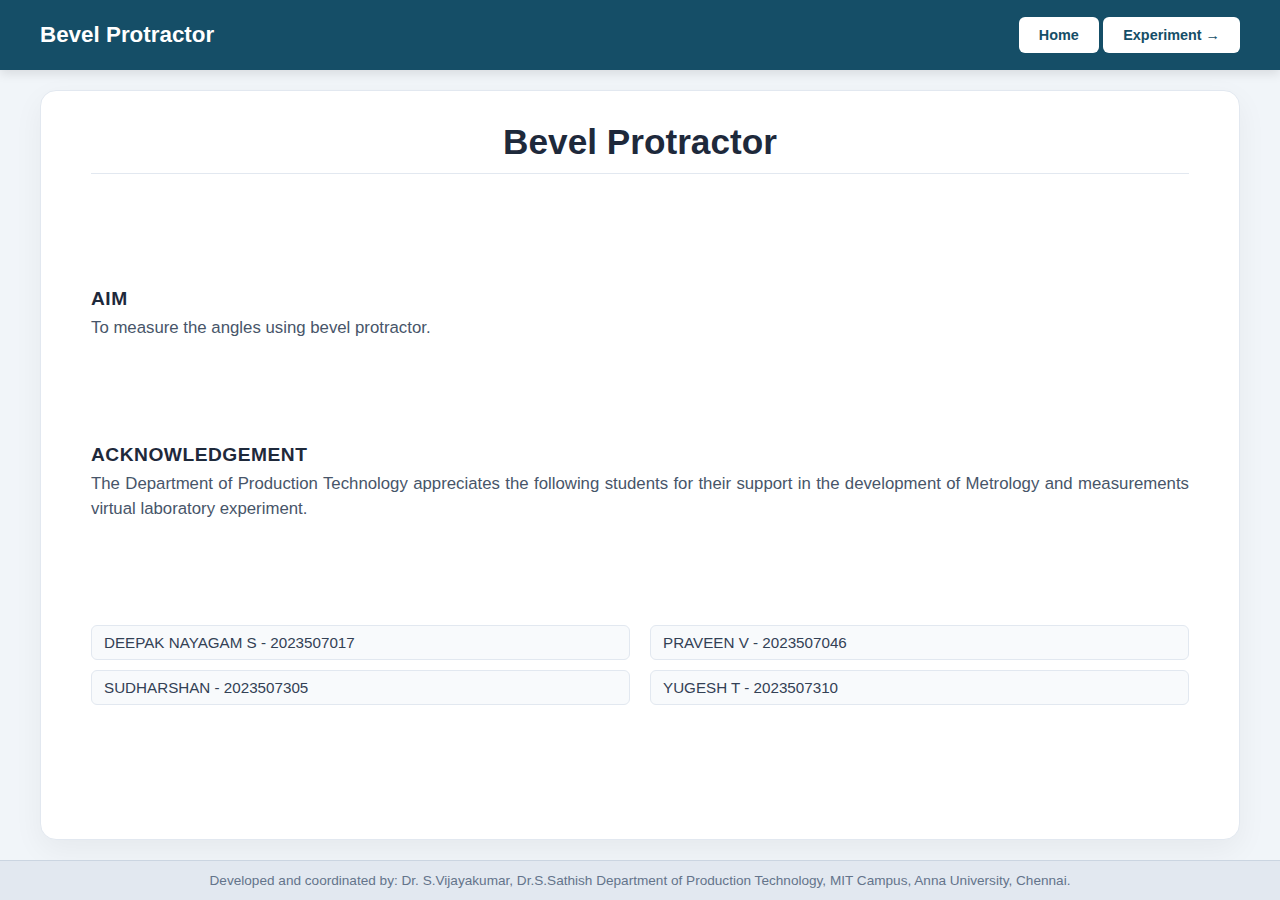
<file: index.html>
<!DOCTYPE html>
<html lang="en">

<head>
    <meta charset="UTF-8">
    <meta name="viewport" content="width=device-width, initial-scale=1.0">
    <link rel="icon" href="./favicon.ico" />
    <title>Bevel Protractor</title>
    <link rel="stylesheet" href="./intro.css">
</head>

<body>

    <header class="intro-header">
        <div id="top-bar-title" class="header-title">Loading...</div>

        <div class="header-actions">
            <button class="header-btn home-btn" onclick="window.location.href='../home/'">Home</button>

            <button id="action-btn" class="header-btn">Loading...</button>
        </div>
    </header>

    <main class="content-wrapper">
        <div class="info-card">
            <h1 id="main-title">Loading...</h1>
            <hr class="divider">
            <div id="main-desc" class="card-body">Loading...</div>
        </div>
    </main>

    <footer id="intro-footer" class="intro-footer"></footer>

    <script type="module" src="./intro/intro.js"></script>
</body>

</html>
</file>
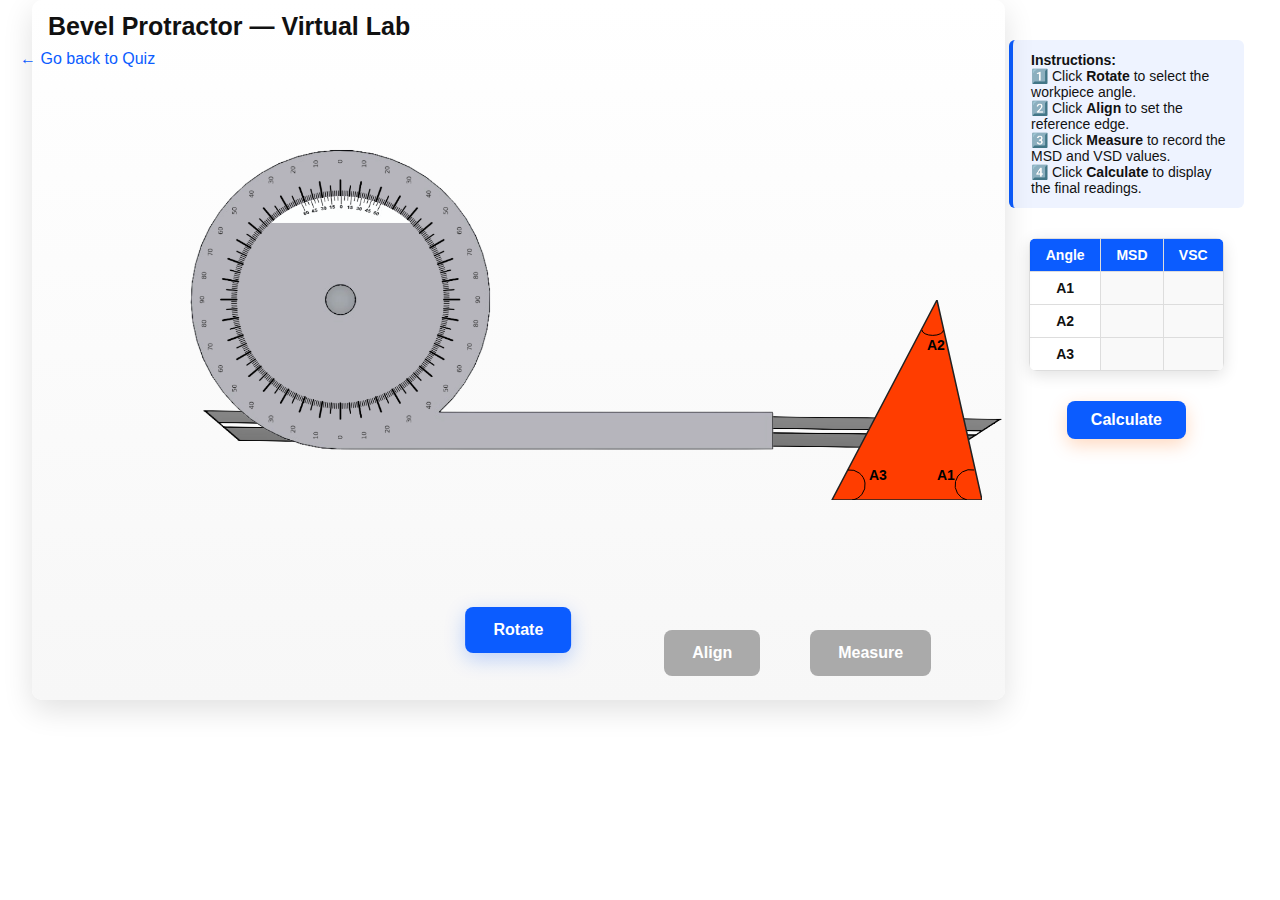
<file: bevelprotector.html>
<!doctype html>
<html lang="en">

<head>
  <meta charset="utf-8" />
  <meta name="viewport" content="width=device-width,initial-scale=1" />
  <title>Bevel Protractor — Visual Lab</title>
  <style>
    :root {
      --canvas-w: 1500px;
      --canvas-h: 700px;
      --bg: #ffffff;
    }

    .back-link {
      position: absolute;
      top: 50px;
      left: 20px;
      font-size: 16px;
      font-weight: 500;
      color: #0b5cff;
      text-decoration: none;
      z-index: 100;
      /* Ensure it's above the stage */
    }

    .back-link:hover {
      text-decoration: underline;
    }

    body {
      margin: 0;
      font-family: Arial, Helvetica, sans-serif;
      background: var(--bg);
      color: #111;
      display: flex;
      justify-content: center;
      align-items: flex-start;
      height: 100vh;
    }

    .container {
      display: flex;
      width: 95%;
      height: var(--canvas-h);
    }

    .left-panel {
      flex: 4;
      position: relative;
    }

    .right-panel {
      flex: 1;
      display: flex;
      flex-direction: column;
      align-items: center;
      justify-content: start;
      padding-top: 40px;
      gap: 30px;
    }

    .stage {
      width: 100%;
      height: 100%;
      border-radius: 10px;
      box-shadow: 0 10px 30px rgba(0, 0, 0, 0.12);
      background: linear-gradient(#fff, #f7f7f7);
      position: relative;
      overflow: visible;
    }

    .part {
      position: absolute;
      user-select: none;
      -webkit-user-drag: none;
      pointer-events: auto;
      transition: box-shadow 160ms;
    }

    #disc {
      left: 230.5px;
      top: 165px;
      width: 165px;
      height: 100px;
      z-index: 5;
    }

    #scale {
      left: 150px;
      top: 100px;
      width: 600px;
      z-index: 3;
    }

    #blade {
      left: 160px;
      top: 250px;
      width: 820px;
      height: 350px;
      z-index: 2;
      transition: transform 0.25s ease;
    }

    #triangle {
      position: absolute;
      left: 750px;
      top: 300px;
      width: 200px;
      height: 200px;
      cursor: grab;
      z-index: 6;
      transition: transform 0.5s ease, filter 0.15s, left 0.5s, top 0.5s;
    }

    #triangle:active {
      cursor: grabbing;
      filter: drop-shadow(0 0 6px rgba(255, 60, 0, 0.5));
    }

    .rotate-btn {
      position: absolute;
      left: 50%;
      top: 90%;
      transform: translate(-50%, -50%);
      padding: 14px 28px;
      background: #0b5cff;
      color: #fff;
      border: none;
      border-radius: 8px;
      font-size: 16px;
      font-weight: bold;
      cursor: pointer;
      box-shadow: 0 6px 20px rgba(11, 92, 255, 0.25);
      transition: background 0.25s, transform 0.2s;
    }

    .rotate-btn:hover {
      background: #0044cc;
      transform: translate(-50%, -50%) scale(1.05);
    }

    .rotate-btn:disabled {
      background: #aaa;
      cursor: not-allowed;
      box-shadow: none;
      transform: none;
    }

    .data-table {
      border-collapse: collapse;
      background: #fff;
      box-shadow: 0 4px 16px rgba(0, 0, 0, 0.12);
      border-radius: 8px;
      overflow: hidden;
      font-size: 14px;
      width: 80%;
    }

    .data-table th,
    .data-table td {
      border: 1px solid #ddd;
      padding: 8px 12px;
      text-align: center;
    }

    .data-table th {
      background: #0b5cff;
      color: #fff;
      font-weight: bold;
    }

    .data-table td[contenteditable="true"] {
      background: #f9f9f9;
      cursor: text;
    }

    .data-table td[contenteditable="true"]:focus {
      outline: 2px solid #0b5cff;
      background: #fff;
    }

    .calc-btn {
      padding: 10px 24px;
      background: #0b5cff;
      color: #fff;
      border: none;
      border-radius: 8px;
      font-size: 16px;
      font-weight: bold;
      cursor: pointer;
      box-shadow: 0 6px 18px rgba(255, 102, 0, 0.25);
      transition: background 0.25s, transform 0.2s;
    }

    .calc-btn:hover {
      background: #cc5200;
      transform: scale(1.05);
    }

    .title {
      position: absolute;
      left: 16px;
      top: 12px;
      font-weight: 700;
      font-size: 25px;
    }

    .instructions {
      background: #eef3ff;
      border-left: 4px solid #0b5cff;
      border-radius: 6px;
      padding: 12px 18px;
      font-size: 14px;
      width: 80%;
      text-align: left;
    }

    .highlighted {
      box-shadow: 0 20px 40px rgba(11, 92, 255, 0.18) !important;
      filter: drop-shadow(0 6px 12px rgba(11, 92, 255, 0.12));
    }

    .result-box {
      width: 85%;
      background: #fff;
      padding: 20px;
      border-radius: 8px;
      box-shadow: 0 4px 12px rgba(0, 0, 0, 0.1);
      font-size: 14px;
      text-align: left;
      display: none;
    }

    .result-box h2 {
      color: #0b5cff;
      margin-bottom: 10px;
    }

    .info {
      background: #eef3ff;
      padding: 12px 18px;
      border-left: 4px solid #0b5cff;
      border-radius: 6px;
      margin-bottom: 18px;
    }

    .angle strong {
      color: #0b5cff;
    }

    .total {
      margin-top: 18px;
      font-weight: bold;
      font-size: 20px;
      border-top: 2px solid #0b5cff;
      padding-top: 10px;
      color: #0b5cff;
    }

    /* 🔻 Arrow styles */
    /* 🔻 Realistic downward arrow with shaft and arrowhead */
    .arrow {
      position: absolute;
      width: 3px;
      height: 40px;
      background-color: red;
      display: none;
      z-index: 10;
      border-radius: 2px;
      filter: drop-shadow(0 2px 3px rgba(0, 0, 0, 0.25));
    }

    .arrow::after {
      content: "";
      position: absolute;
      bottom: -8px;
      left: 50%;
      transform: translateX(-50%);
      width: 0;
      height: 0;
      border-left: 8px solid transparent;
      border-right: 8px solid transparent;
      border-top: 12px solid red;
    }

    .arrow.vsd {
      background-color: blue;
    }

    .arrow.vsd::after {
      border-top-color: blue;
    }
  </style>
</head>

<body>

  <div class="container">
    <a href="quiz.html" class="back-link">← Go back to Quiz</a>
    <div class="left-panel">
      <div class="stage" id="stage">
        <div class="title">Bevel Protractor — Virtual Lab</div>

        <img id="disc" class="part" src="verniarscale.png" alt="disc">
        <img id="scale" class="part" src="mainscale.png" alt="scale (rotatable)">
        <img id="blade" class="part" src="line.png" alt="blade">

        <svg id="triangle" width="300" height="160">
          <polygon points="50,200 200,200 155,0" fill="#ff3d00" stroke="#222" stroke-width="1.5" />
          <text x="87" y="180" font-size="14" font-weight="bold" fill="#000">A3</text>
          <text x="155" y="180" font-size="14" font-weight="bold" fill="#000">A1</text>
          <text x="145" y="50" font-size="14" font-weight="bold" fill="#000">A2</text>
          <path d="M161.5 30 A10 5 0 0 1 140 30" stroke="black" stroke-width="1" fill="none" />
          <path d="M185 200 A10 10 0 0 1 192 170" stroke="black" stroke-width="1" fill="none" />
          <path d="M66 170 A10 10 0 0 1 70 200" stroke="black" stroke-width="1" fill="none" />
        </svg>

        <!-- 🔻 Arrows -->
        <div id="msdArrow" class="arrow"></div>
        <div id="vsdArrow" class="arrow vsd"></div>

        <button class="rotate-btn" id="rotateBtn">Rotate</button>
        <button class="rotate-btn" id="alignBtn" style="left:65%; top:90%;">Align</button>
        <button class="rotate-btn" id="measureBtn" style="left:80%; top:90%;">Measure</button>
      </div>
    </div>

    <div class="right-panel">
      <div class="instructions">
        <strong>Instructions:</strong><br>
        1️⃣ Click <b>Rotate</b> to select the workpiece angle.<br>
        2️⃣ Click <b>Align</b> to set the reference edge.<br>
        3️⃣ Click <b>Measure</b> to record the MSD and VSD values.<br>
        4️⃣ Click <b>Calculate</b> to display the final readings.
      </div>

      <table class="data-table" id="angleTable">
        <tr>
          <th>Angle</th>
          <th>MSD</th>
          <th>VSC</th>
        </tr>
        <tr>
          <td><strong>A1</strong></td>
          <td contenteditable="true"></td>
          <td contenteditable="true"></td>
        </tr>
        <tr>
          <td><strong>A2</strong></td>
          <td contenteditable="true"></td>
          <td contenteditable="true"></td>
        </tr>
        <tr>
          <td><strong>A3</strong></td>
          <td contenteditable="true"></td>
          <td contenteditable="true"></td>
        </tr>
      </table>
      <button class="calc-btn" id="calcBtn">Calculate</button>

      <div class="result-box" id="resultBox">
        <h2>Bevel Protractor — Angle Determination</h2>
        <div class="info">
          <p><strong>Formula:</strong> Angle = MSD + (VSC × LC)</p>
          <p><strong>Least Count (LC):</strong> 1/12 or 0.0833</p>
        </div>
        <div id="output"></div>
      </div>
    </div>
  </div>

  <script>
    const scaleEl = document.getElementById('scale');
    const discEl = document.getElementById('disc');
    const bladeEl = document.getElementById('blade');
    const triangleEl = document.getElementById('triangle');
    const rotateBtn = document.getElementById('rotateBtn');
    const alignBtn = document.getElementById('alignBtn');
    const measureBtn = document.getElementById('measureBtn');
    const calcBtn = document.getElementById('calcBtn');

    const msdArrow = document.getElementById("msdArrow");
    const vsdArrow = document.getElementById("vsdArrow");

    let angle = 0, bladeOffset = 0, triangleRotationIndex = 0;
    const trianglePositions = [{ x: 368, y: 215 }, { x: 456, y: 239 }, { x: 419, y: 317 }];
    const scaleAngles = [-62.55, -77, -40.4];

    function applyScaleTransform() { scaleEl.style.transformOrigin = "26.5% 47.5%"; scaleEl.style.transform = `rotate(${angle}deg)`; }
    function applyBladeTransform() { bladeEl.style.transform = `translateX(${bladeOffset}px)`; }

    [scaleEl, discEl, bladeEl].forEach(el => { el.addEventListener('click', () => { el.classList.add('highlighted'); setTimeout(() => el.classList.remove('highlighted'), 420); }); el.ondragstart = () => false; });

    applyScaleTransform(); applyBladeTransform();

    const tableValues = [{ MSD: "80", VSD: "6" }, { MSD: "39", VSD: "3" }, { MSD: "60", VSD: "3" }];
    let currentStep = 0;
    alignBtn.disabled = true; measureBtn.disabled = true;
    function updateButtonStates() { rotateBtn.disabled = currentStep !== 0; alignBtn.disabled = currentStep !== 1; measureBtn.disabled = currentStep !== 2; }
    updateButtonStates();

    const triangleAngles = [0, 102.7, 242.5];

    rotateBtn.addEventListener('click', () => {
      triangleRotationIndex = (triangleRotationIndex + 1) % trianglePositions.length;
      const rotation = triangleAngles[triangleRotationIndex];
      triangleEl.style.transform = `rotate(${rotation}deg)`;
      triangleEl.classList.add("highlighted");
      setTimeout(() => triangleEl.classList.remove("highlighted"), 500);
      currentStep = 1;
      updateButtonStates();

      // 🔹 Hide arrows when rotating
      msdArrow.style.display = "none";
      vsdArrow.style.display = "none";
    });

    alignBtn.addEventListener('click', () => { const pos = trianglePositions[triangleRotationIndex]; const scaleAngle = scaleAngles[triangleRotationIndex]; triangleEl.style.left = pos.x + 'px'; triangleEl.style.top = pos.y + 'px'; angle = scaleAngle; applyScaleTransform(); currentStep = 2; updateButtonStates(); });

    // 🔹 Arrow positions for each angle
    const arrowPositions = [
      { msd: { left: 307, top: 144 }, vsd: { left: 328, top: 146 } }, // A1
      { msd: { left: 306.5, top: 136 }, vsd: { left: 318, top: 144 } }, // A2
      { msd: { left: 306.5, top: 144 }, vsd: { left: 318, top: 144 } }  // A3
    ];

    let measureStep = 0;
    measureBtn.addEventListener('click', () => {
      const table = document.querySelector("#angleTable");
      const rowIndex = measureStep + 1;
      const row = table.rows[rowIndex];
      const valueIndex = measureStep % tableValues.length;
      row.cells[1].innerText = tableValues[valueIndex].MSD;
      row.cells[2].innerText = tableValues[valueIndex].VSD;

      // 🔹 Show arrows
      const arrowPos = arrowPositions[measureStep];
      msdArrow.style.left = arrowPos.msd.left + "px";
      msdArrow.style.top = arrowPos.msd.top + "px";
      vsdArrow.style.left = arrowPos.vsd.left + "px";
      vsdArrow.style.top = arrowPos.vsd.top + "px";
      msdArrow.style.display = "block";
      vsdArrow.style.display = "block";

      measureStep = (measureStep + 1) % 3;
      currentStep = 0;
      updateButtonStates();
    });

    calcBtn.addEventListener("click", () => { const table = document.querySelector(".data-table"); const rows = table.querySelectorAll("tr"); const data = []; for (let i = 1; i < rows.length; i++) { const cells = rows[i].querySelectorAll("td"); data.push({ Angle: cells[0].innerText.trim(), MSD: cells[1].innerText.trim(), VSD: cells[2].innerText.trim() }); } const LC = 0.083; const resultBox = document.getElementById("resultBox"); const output = document.getElementById("output"); let html = "", total = 0; if (data.length === 0) { html = "<em>No data entered.</em>"; } else { data.forEach((row, i) => { const angle = row.Angle || `A${i + 1}`; const msd = parseFloat(row.MSD || 0); const vsd = parseFloat(row.VSD || 0); const result = msd + (vsd * LC); total += result; html += `<div class='angle'><strong>${angle}</strong>: ${msd} + (${vsd} × ${LC}) = <strong>${result.toFixed(2)}°</strong></div>`; }); html += `<div class='total'>Total = ${total.toFixed(2)}°</div>`; } output.innerHTML = html; resultBox.style.display = "block"; });
  </script>
</body>

</html>
</file>
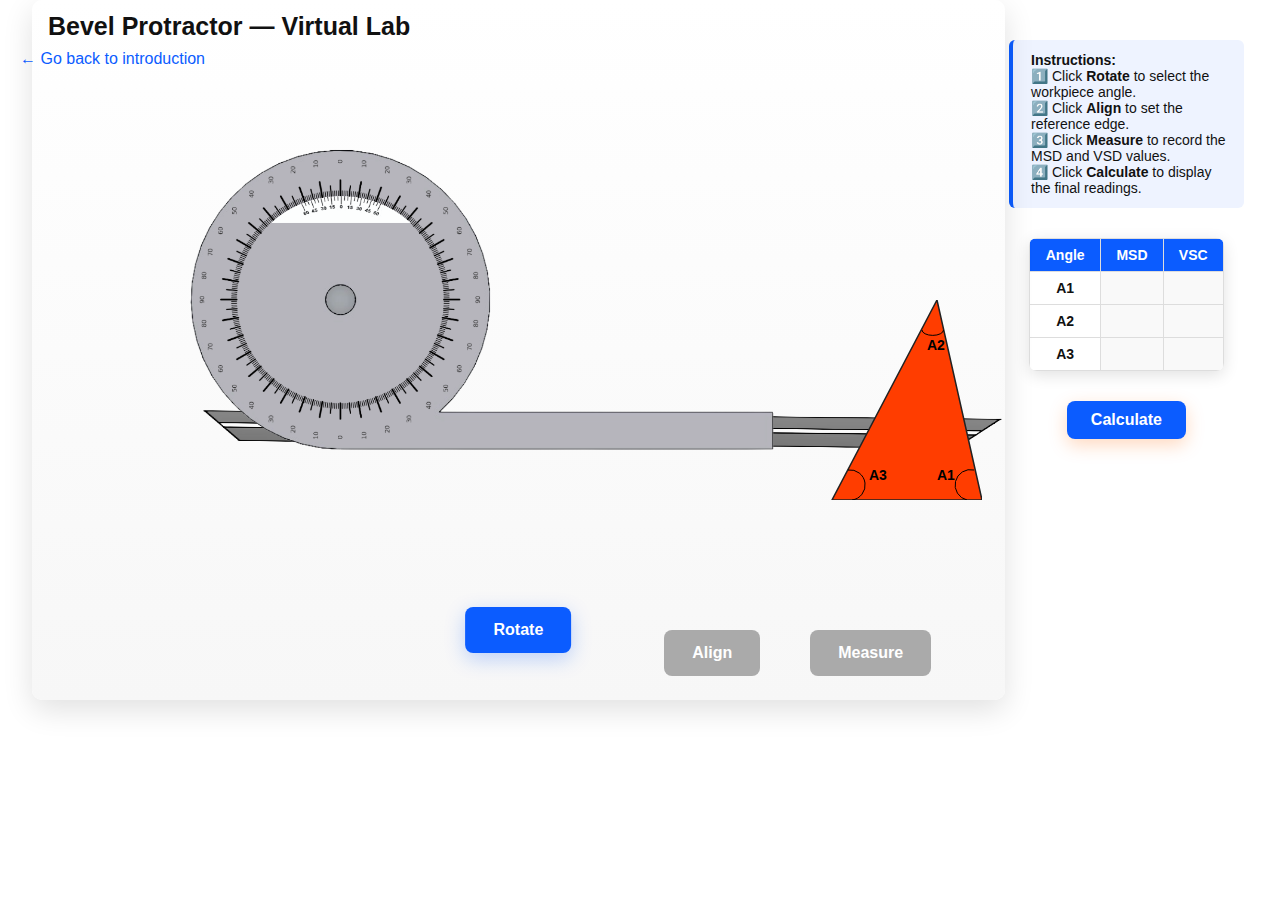
<file: bevelprotractor.html>
<!doctype html>
<html lang="en">

<head>
  <meta charset="utf-8" />
  <meta name="viewport" content="width=device-width,initial-scale=1" />
  <link rel="icon" href="./favicon.ico" />
  <title>Bevel Protractor</title>
  <style>
    :root {
      --canvas-w: 1500px;
      --canvas-h: 700px;
      --bg: #ffffff;
    }

    .back-link {
      position: absolute;
      top: 50px;
      left: 20px;
      font-size: 16px;
      font-weight: 500;
      color: #0b5cff;
      text-decoration: none;
      z-index: 100;
      /* Ensure it's above the stage */
    }

    .back-link:hover {
      text-decoration: underline;
    }

    body {
      margin: 0;
      font-family: Arial, Helvetica, sans-serif;
      background: var(--bg);
      color: #111;
      display: flex;
      justify-content: center;
      align-items: flex-start;
      height: 100vh;
    }

    .container {
      display: flex;
      width: 95%;
      height: var(--canvas-h);
    }

    .left-panel {
      flex: 4;
      position: relative;
    }

    .right-panel {
      flex: 1;
      display: flex;
      flex-direction: column;
      align-items: center;
      justify-content: start;
      padding-top: 40px;
      gap: 30px;
    }

    .stage {
      width: 100%;
      height: 100%;
      border-radius: 10px;
      box-shadow: 0 10px 30px rgba(0, 0, 0, 0.12);
      background: linear-gradient(#fff, #f7f7f7);
      position: relative;
      overflow: visible;
    }

    .part {
      position: absolute;
      user-select: none;
      -webkit-user-drag: none;
      pointer-events: auto;
      transition: box-shadow 160ms;
    }

    #disc {
      left: 230.5px;
      top: 165px;
      width: 165px;
      height: 100px;
      z-index: 5;
    }

    #scale {
      left: 150px;
      top: 100px;
      width: 600px;
      z-index: 3;
    }

    #blade {
      left: 160px;
      top: 250px;
      width: 820px;
      height: 350px;
      z-index: 2;
      transition: transform 0.25s ease;
    }

    #triangle {
      position: absolute;
      left: 750px;
      top: 300px;
      width: 200px;
      height: 200px;
      cursor: grab;
      z-index: 6;
      transition: transform 0.5s ease, filter 0.15s, left 0.5s, top 0.5s;
    }

    #triangle:active {
      cursor: grabbing;
      filter: drop-shadow(0 0 6px rgba(255, 60, 0, 0.5));
    }

    .rotate-btn {
      position: absolute;
      left: 50%;
      top: 90%;
      transform: translate(-50%, -50%);
      padding: 14px 28px;
      background: #0b5cff;
      color: #fff;
      border: none;
      border-radius: 8px;
      font-size: 16px;
      font-weight: bold;
      cursor: pointer;
      box-shadow: 0 6px 20px rgba(11, 92, 255, 0.25);
      transition: background 0.25s, transform 0.2s;
    }

    .rotate-btn:hover {
      background: #0044cc;
      transform: translate(-50%, -50%) scale(1.05);
    }

    .rotate-btn:disabled {
      background: #aaa;
      cursor: not-allowed;
      box-shadow: none;
      transform: none;
    }

    .data-table {
      border-collapse: collapse;
      background: #fff;
      box-shadow: 0 4px 16px rgba(0, 0, 0, 0.12);
      border-radius: 8px;
      overflow: hidden;
      font-size: 14px;
      width: 80%;
    }

    .data-table th,
    .data-table td {
      border: 1px solid #ddd;
      padding: 8px 12px;
      text-align: center;
    }

    .data-table th {
      background: #0b5cff;
      color: #fff;
      font-weight: bold;
    }

    .data-table td[contenteditable="true"] {
      background: #f9f9f9;
      cursor: text;
    }

    .data-table td[contenteditable="true"]:focus {
      outline: 2px solid #0b5cff;
      background: #fff;
    }

    .calc-btn {
      padding: 10px 24px;
      background: #0b5cff;
      color: #fff;
      border: none;
      border-radius: 8px;
      font-size: 16px;
      font-weight: bold;
      cursor: pointer;
      box-shadow: 0 6px 18px rgba(255, 102, 0, 0.25);
      transition: background 0.25s, transform 0.2s;
    }

    .calc-btn:hover {
      background: #cc5200;
      transform: scale(1.05);
    }

    .title {
      position: absolute;
      left: 16px;
      top: 12px;
      font-weight: 700;
      font-size: 25px;
    }

    .instructions {
      background: #eef3ff;
      border-left: 4px solid #0b5cff;
      border-radius: 6px;
      padding: 12px 18px;
      font-size: 14px;
      width: 80%;
      text-align: left;
    }

    .highlighted {
      box-shadow: 0 20px 40px rgba(11, 92, 255, 0.18) !important;
      filter: drop-shadow(0 6px 12px rgba(11, 92, 255, 0.12));
    }

    .result-box {
      width: 85%;
      background: #fff;
      padding: 20px;
      border-radius: 8px;
      box-shadow: 0 4px 12px rgba(0, 0, 0, 0.1);
      font-size: 14px;
      text-align: left;
      display: none;
    }

    .result-box h2 {
      color: #0b5cff;
      margin-bottom: 10px;
    }

    .info {
      background: #eef3ff;
      padding: 12px 18px;
      border-left: 4px solid #0b5cff;
      border-radius: 6px;
      margin-bottom: 18px;
    }

    .angle strong {
      color: #0b5cff;
    }

    .total {
      margin-top: 18px;
      font-weight: bold;
      font-size: 20px;
      border-top: 2px solid #0b5cff;
      padding-top: 10px;
      color: #0b5cff;
    }

    /* 🔻 Arrow styles */
    /* 🔻 Realistic downward arrow with shaft and arrowhead */
    .arrow {
      position: absolute;
      width: 3px;
      height: 40px;
      background-color: red;
      display: none;
      z-index: 10;
      border-radius: 2px;
      filter: drop-shadow(0 2px 3px rgba(0, 0, 0, 0.25));
    }

    .arrow::after {
      content: "";
      position: absolute;
      bottom: -8px;
      left: 50%;
      transform: translateX(-50%);
      width: 0;
      height: 0;
      border-left: 8px solid transparent;
      border-right: 8px solid transparent;
      border-top: 12px solid red;
    }

    .arrow.vsd {
      background-color: blue;
    }

    .arrow.vsd::after {
      border-top-color: blue;
    }
  </style>
</head>

<body>

  <div class="container">
    <a href="./index.html" class="back-link">← Go back to introduction</a>
    <div class="left-panel">
      <div class="stage" id="stage">
        <div class="title">Bevel Protractor — Virtual Lab</div>

        <img id="disc" class="part" src="./verniarscale.png" alt="disc">
        <img id="scale" class="part" src="./mainscale.png" alt="scale (rotatable)">
        <img id="blade" class="part" src="./line.png" alt="blade">

        <svg id="triangle" width="300" height="160">
          <polygon points="50,200 200,200 155,0" fill="#ff3d00" stroke="#222" stroke-width="1.5" />
          <text x="87" y="180" font-size="14" font-weight="bold" fill="#000">A3</text>
          <text x="155" y="180" font-size="14" font-weight="bold" fill="#000">A1</text>
          <text x="145" y="50" font-size="14" font-weight="bold" fill="#000">A2</text>
          <path d="M161.5 30 A10 5 0 0 1 140 30" stroke="black" stroke-width="1" fill="none" />
          <path d="M185 200 A10 10 0 0 1 192 170" stroke="black" stroke-width="1" fill="none" />
          <path d="M66 170 A10 10 0 0 1 70 200" stroke="black" stroke-width="1" fill="none" />
        </svg>

        <!-- 🔻 Arrows -->
        <div id="msdArrow" class="arrow"></div>
        <div id="vsdArrow" class="arrow vsd"></div>

        <button class="rotate-btn" id="rotateBtn">Rotate</button>
        <button class="rotate-btn" id="alignBtn" style="left:65%; top:90%;">Align</button>
        <button class="rotate-btn" id="measureBtn" style="left:80%; top:90%;">Measure</button>
      </div>
    </div>

    <div class="right-panel">
      <div class="instructions">
        <strong>Instructions:</strong><br>
        1️⃣ Click <b>Rotate</b> to select the workpiece angle.<br>
        2️⃣ Click <b>Align</b> to set the reference edge.<br>
        3️⃣ Click <b>Measure</b> to record the MSD and VSD values.<br>
        4️⃣ Click <b>Calculate</b> to display the final readings.
      </div>

      <table class="data-table" id="angleTable">
        <tr>
          <th>Angle</th>
          <th>MSD</th>
          <th>VSC</th>
        </tr>
        <tr>
          <td><strong>A1</strong></td>
          <td contenteditable="true"></td>
          <td contenteditable="true"></td>
        </tr>
        <tr>
          <td><strong>A2</strong></td>
          <td contenteditable="true"></td>
          <td contenteditable="true"></td>
        </tr>
        <tr>
          <td><strong>A3</strong></td>
          <td contenteditable="true"></td>
          <td contenteditable="true"></td>
        </tr>
      </table>
      <button class="calc-btn" id="calcBtn">Calculate</button>

      <div class="result-box" id="resultBox">
        <h2>Bevel Protractor — Angle Determination</h2>
        <div class="info">
          <p><strong>Formula:</strong> Angle = MSD + (VSC × LC)</p>
          <p><strong>Least Count (LC):</strong> 1/12 or 0.0833</p>
        </div>
        <div id="output"></div>
      </div>
    </div>
  </div>

  <script>
    const scaleEl = document.getElementById('scale');
    const discEl = document.getElementById('disc');
    const bladeEl = document.getElementById('blade');
    const triangleEl = document.getElementById('triangle');
    const rotateBtn = document.getElementById('rotateBtn');
    const alignBtn = document.getElementById('alignBtn');
    const measureBtn = document.getElementById('measureBtn');
    const calcBtn = document.getElementById('calcBtn');

    const msdArrow = document.getElementById("msdArrow");
    const vsdArrow = document.getElementById("vsdArrow");

    let angle = 0, bladeOffset = 0, triangleRotationIndex = 0;
    const trianglePositions = [{ x: 368, y: 215 }, { x: 456, y: 239 }, { x: 419, y: 317 }];
    const scaleAngles = [-62.55, -77, -40.4];

    function applyScaleTransform() { scaleEl.style.transformOrigin = "26.5% 47.5%"; scaleEl.style.transform = `rotate(${angle}deg)`; }
    function applyBladeTransform() { bladeEl.style.transform = `translateX(${bladeOffset}px)`; }

    [scaleEl, discEl, bladeEl].forEach(el => { el.addEventListener('click', () => { el.classList.add('highlighted'); setTimeout(() => el.classList.remove('highlighted'), 420); }); el.ondragstart = () => false; });

    applyScaleTransform(); applyBladeTransform();

    const tableValues = [{ MSD: "80", VSD: "6" }, { MSD: "39", VSD: "3" }, { MSD: "60", VSD: "3" }];
    let currentStep = 0;
    alignBtn.disabled = true; measureBtn.disabled = true;
    function updateButtonStates() { rotateBtn.disabled = currentStep !== 0; alignBtn.disabled = currentStep !== 1; measureBtn.disabled = currentStep !== 2; }
    updateButtonStates();

    const triangleAngles = [0, 102.7, 242.5];

    rotateBtn.addEventListener('click', () => {
      triangleRotationIndex = (triangleRotationIndex + 1) % trianglePositions.length;
      const rotation = triangleAngles[triangleRotationIndex];
      triangleEl.style.transform = `rotate(${rotation}deg)`;
      triangleEl.classList.add("highlighted");
      setTimeout(() => triangleEl.classList.remove("highlighted"), 500);
      currentStep = 1;
      updateButtonStates();

      // 🔹 Hide arrows when rotating
      msdArrow.style.display = "none";
      vsdArrow.style.display = "none";
    });

    alignBtn.addEventListener('click', () => { const pos = trianglePositions[triangleRotationIndex]; const scaleAngle = scaleAngles[triangleRotationIndex]; triangleEl.style.left = pos.x + 'px'; triangleEl.style.top = pos.y + 'px'; angle = scaleAngle; applyScaleTransform(); currentStep = 2; updateButtonStates(); });

    // 🔹 Arrow positions for each angle
    const arrowPositions = [
      { msd: { left: 307, top: 144 }, vsd: { left: 328, top: 146 } }, // A1
      { msd: { left: 306.5, top: 136 }, vsd: { left: 318, top: 144 } }, // A2
      { msd: { left: 306.5, top: 144 }, vsd: { left: 318, top: 144 } }  // A3
    ];

    let measureStep = 0;
    measureBtn.addEventListener('click', () => {
      const table = document.querySelector("#angleTable");
      const rowIndex = measureStep + 1;
      const row = table.rows[rowIndex];
      const valueIndex = measureStep % tableValues.length;
      row.cells[1].innerText = tableValues[valueIndex].MSD;
      row.cells[2].innerText = tableValues[valueIndex].VSD;

      // 🔹 Show arrows
      const arrowPos = arrowPositions[measureStep];
      msdArrow.style.left = arrowPos.msd.left + "px";
      msdArrow.style.top = arrowPos.msd.top + "px";
      vsdArrow.style.left = arrowPos.vsd.left + "px";
      vsdArrow.style.top = arrowPos.vsd.top + "px";
      msdArrow.style.display = "block";
      vsdArrow.style.display = "block";

      measureStep = (measureStep + 1) % 3;
      currentStep = 0;
      updateButtonStates();
    });

    calcBtn.addEventListener("click", () => { const table = document.querySelector(".data-table"); const rows = table.querySelectorAll("tr"); const data = []; for (let i = 1; i < rows.length; i++) { const cells = rows[i].querySelectorAll("td"); data.push({ Angle: cells[0].innerText.trim(), MSD: cells[1].innerText.trim(), VSD: cells[2].innerText.trim() }); } const LC = 0.083; const resultBox = document.getElementById("resultBox"); const output = document.getElementById("output"); let html = "", total = 0; if (data.length === 0) { html = "<em>No data entered.</em>"; } else { data.forEach((row, i) => { const angle = row.Angle || `A${i + 1}`; const msd = parseFloat(row.MSD || 0); const vsd = parseFloat(row.VSD || 0); const result = msd + (vsd * LC); total += result; html += `<div class='angle'><strong>${angle}</strong>: ${msd} + (${vsd} × ${LC}) = <strong>${result.toFixed(2)}°</strong></div>`; }); html += `<div class='total'>Total = ${total.toFixed(2)}°</div>`; } output.innerHTML = html; resultBox.style.display = "block"; });
  </script>
</body>

</html>
</file>
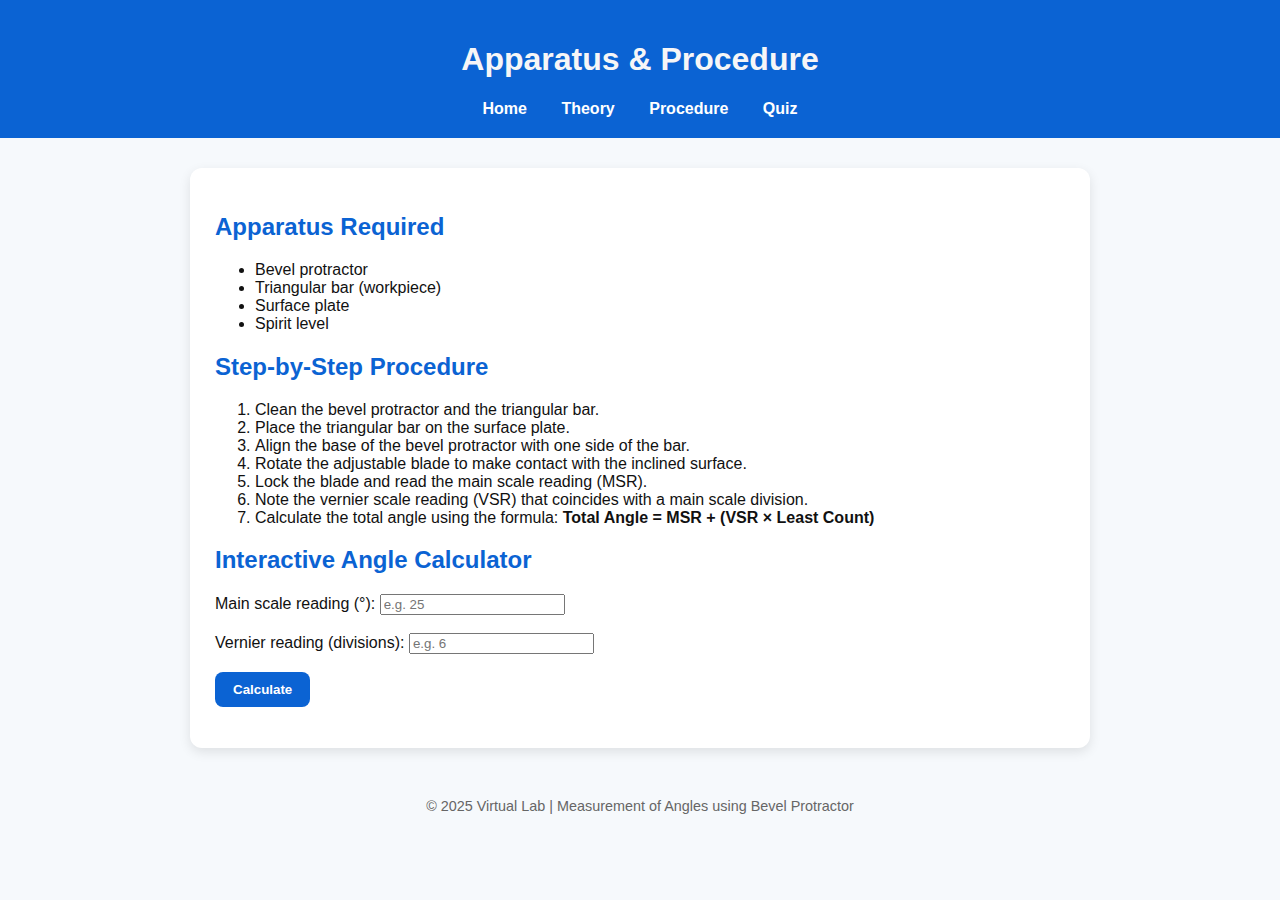
<file: procedure.html>
<!DOCTYPE html>
<html lang="en">
<head>
<meta charset="UTF-8">
<meta name="viewport" content="width=device-width, initial-scale=1.0">
<title>Procedure - Bevel Protractor Virtual Lab</title>
<link rel="stylesheet" href="style.css">
<script>
function calculateAngle() {
  const mainScale = parseFloat(document.getElementById("main").value);
  const vernierReading = parseFloat(document.getElementById("vernier").value);
  const vernierLeastCount = 5 / 60; // 5 minutes = 0.0833°
  if (isNaN(mainScale) || isNaN(vernierReading)) {
    alert("Please enter valid readings.");
    return;
  }
  const totalAngle = mainScale + (vernierReading * vernierLeastCount);
  document.getElementById("result").innerHTML =
    `Measured Angle = <b>${totalAngle.toFixed(2)}°</b>`;
}
</script>
</head>
<body>
<header>
  <h1>Apparatus & Procedure</h1>
  <nav>
    <a href="index.html">Home</a>
    <a href="theory.html">Theory</a>
    <a href="procedure.html">Procedure</a>
    <a href="quiz.html">Quiz</a>
  </nav>
</header>

<main>
  <section>
    <h2>Apparatus Required</h2>
    <ul>
      <li>Bevel protractor</li>
      <li>Triangular bar (workpiece)</li>
      <li>Surface plate</li>
      <li>Spirit level</li>
    </ul>
  </section>

  <section>
    <h2>Step-by-Step Procedure</h2>
    <ol>
      <li>Clean the bevel protractor and the triangular bar.</li>
      <li>Place the triangular bar on the surface plate.</li>
      <li>Align the base of the bevel protractor with one side of the bar.</li>
      <li>Rotate the adjustable blade to make contact with the inclined surface.</li>
      <li>Lock the blade and read the main scale reading (MSR).</li>
      <li>Note the vernier scale reading (VSR) that coincides with a main scale division.</li>
      <li>Calculate the total angle using the formula:  
          <strong>Total Angle = MSR + (VSR × Least Count)</strong></li>
    </ol>

    <div class="procedure-im
      <img src="bevel_setup1.png" alt="Bevel Protractor Setup 1
      <img src="bevel_setup2.png" alt="Bevel Protractor Setup 2
    </div>
  </section>

  <section class="calculator">
    <h2>Interactive Angle Calculator</h2>
    <label>Main scale reading (°): <input type="number" id="main" placeholder="e.g. 25"></label><br><br>
    <label>Vernier reading (divisions): <input type="number" id="vernier" placeholder="e.g. 6"></label><br><br>
    <button onclick="calculateAngle()">Calculate</button>
    <p id="result"></p>
  </section>
</main>

<footer>
  © 2025 Virtual Lab | Measurement of Angles using Bevel Protractor
</footer>
</body>
</html>
</file>
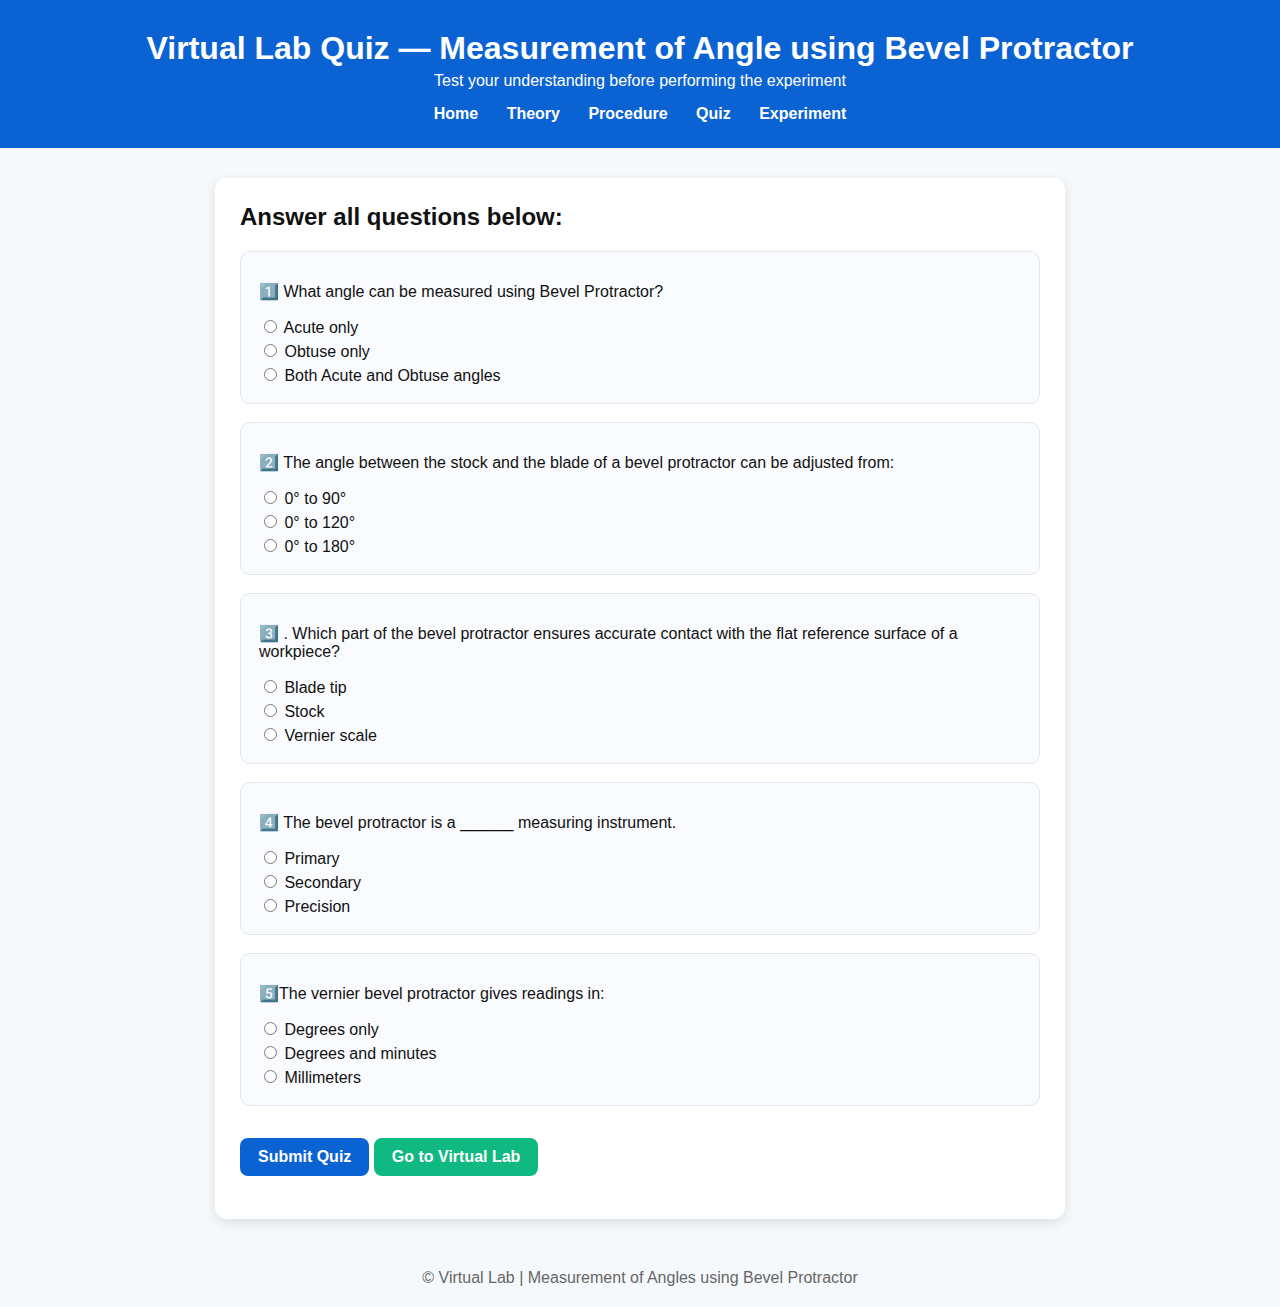
<file: quiz.html>
<!DOCTYPE html>
<html lang="en">

<head>
  <meta charset="UTF-8">
  <meta name="viewport" content="width=device-width, initial-scale=1.0">
  <title>Bevel Protractor Virtual Lab — Quiz</title>
  <style>
    body {
      font-family: "Segoe UI", Arial, sans-serif;
      background: #f6f9fc;
      margin: 0;
      color: #111;
    }

    header {
      background: #0b63d3;
      color: white;
      padding: 25px;
      text-align: center;
    }

    header h1,
    header p {
      margin: 5px 0;
    }

    /* 🆕 NEW STYLES FOR NAVIGATION */
    nav {
      margin-top: 15px;
      /* Spacing below the header text */
    }

    nav a {
      color: white;
      text-decoration: none;
      margin: 0 12px;
      font-weight: 600;
      padding-bottom: 2px;
      transition: border-bottom 0.2s;
    }

    nav a:hover {
      border-bottom: 2px solid white;
    }

    /* --------------------------- */

    main {
      max-width: 800px;
      margin: 30px auto;
      background: white;
      padding: 25px;
      border-radius: 12px;
      box-shadow: 0 4px 12px rgba(0, 0, 0, 0.1);
    }

    h2 {
      margin-top: 0;
    }

    .question {
      background: #f9fbfe;
      border: 1px solid #e1e6ef;
      padding: 14px 18px;
      border-radius: 10px;
      margin-bottom: 18px;
    }

    label {
      display: block;
      margin: 4px 0;
      cursor: pointer;
    }

    button {
      background: #0b63d3;
      color: white;
      border: none;
      padding: 10px 18px;
      border-radius: 8px;
      cursor: pointer;
      font-size: 1rem;
      font-weight: 600;
    }

    button:hover {
      background: #084ca6;
    }

    #score {
      font-weight: bold;
      font-size: 1.1rem;
      margin-top: 18px;
    }

    .correct {
      background-color: #d4edda;
      border-color: #28a745;
    }

    .incorrect {
      background-color: #f8d7da;
      border-color: #dc3545;
    }

    footer {
      text-align: center;
      padding: 20px;
      color: #666;
    }

    #labBtn {
      display: inline-block;
      margin-top: 14px;
      background: #10b981;
    }

    #labBtn:hover {
      background: #0d946b;
    }
  </style>
</head>

<body>
  <header>
    <h1>Virtual Lab Quiz — Measurement of Angle using Bevel Protractor</h1>
    <p>Test your understanding before performing the experiment</p>
    <nav>
      <a href="index.html">Home</a>
      <a href="theory.html">Theory</a>
      <a href="procedure.html">Procedure</a>
      <a href="quiz.html">Quiz</a>
      <a href="bevelprotector.html">Experiment</a>
    </nav>
  </header>

  <main>
    <form id="quizForm">
      <h2>Answer all questions below:</h2>

      <div class="question" id="q1">
        <p>1️⃣ What angle can be measured using Bevel Protractor?</p>
        <label><input type="radio" name="q1" value="a"> Acute only </label>
        <label><input type="radio" name="q1" value="b"> Obtuse only </label>
        <label><input type="radio" name="q1" value="c"> Both Acute and Obtuse angles</label>
      </div>

      <div class="question" id="q2">
        <p>2️⃣ The angle between the stock and the blade of a bevel protractor can be adjusted from: </p>
        <label><input type="radio" name="q2" value="a"> 0° to 90° </label>
        <label><input type="radio" name="q2" value="b"> 0° to 120° </label>
        <label><input type="radio" name="q2" value="c"> 0° to 180° </label>
      </div>

      <div class="question" id="q3">
        <p>3️⃣ . Which part of the bevel protractor ensures accurate contact with the flat reference surface of a
          workpiece?</p>
        <label><input type="radio" name="q3" value="a"> Blade tip </label>
        <label><input type="radio" name="q3" value="b"> Stock </label>
        <label><input type="radio" name="q3" value="c"> Vernier scale </label>
      </div>

      <div class="question" id="q4">
        <p>4️⃣ The bevel protractor is a ______ measuring instrument.</p>
        <label><input type="radio" name="q4" value="a"> Primary </label>
        <label><input type="radio" name="q4" value="b"> Secondary </label>
        <label><input type="radio" name="q4" value="c"> Precision </label>
      </div>

      <div class="question" id="q5">
        <p>5️⃣The vernier bevel protractor gives readings in:</p>
        <label><input type="radio" name="q5" value="a"> Degrees only</label>
        <label><input type="radio" name="q5" value="b"> Degrees and minutes </label>
        <label><input type="radio" name="q5" value="c"> Millimeters </label>
      </div>

      <button type="button" onclick="checkAnswers()">Submit Quiz</button>
      <button type="button" id="labBtn" onclick="goToLab()">Go to Virtual Lab</button>

      <p id="score"></p>
    </form>
  </main>

  <footer>
    © Virtual Lab | Measurement of Angles using Bevel Protractor
  </footer>

  <script>
    function checkAnswers() {
      // correct answers
      const answers = { q1: "c", q2: "c", q3: "b", q4: "c", q5: "b" };
      let score = 0;

      // reset background
      document.querySelectorAll('.question').forEach(div => {
        div.classList.remove('correct', 'incorrect');
      });

      // check each
      for (let key in answers) {
        const div = document.getElementById(key);
        const selected = document.querySelector(`input[name="${key}"]:checked`);
        if (selected) {
          if (selected.value === answers[key]) {
            score++;
            div.classList.add('correct');
          } else {
            div.classList.add('incorrect');
          }
        } else {
          div.classList.add('incorrect');
        }
      }

      // display score
      const scoreText = document.getElementById('score');

      if (score === 5) {
        scoreText.textContent = `Excellent! 🎯 You scored ${score}/5.`;
        scoreText.style.color = "#28a745";
      } else if (score >= 3) {
        scoreText.textContent = `Good job! You scored ${score}/5. Review the incorrect ones.`;
        scoreText.style.color = "#0b63d3";
      } else {
        scoreText.textContent = `You scored ${score}/5. Please review the theory and try again.`;
        scoreText.style.color = "#dc3545";
      }
    }

    function goToLab() {
      window.location.href = "bevelprotector.html";
    }
  </script>
</body>

</html>
</file>
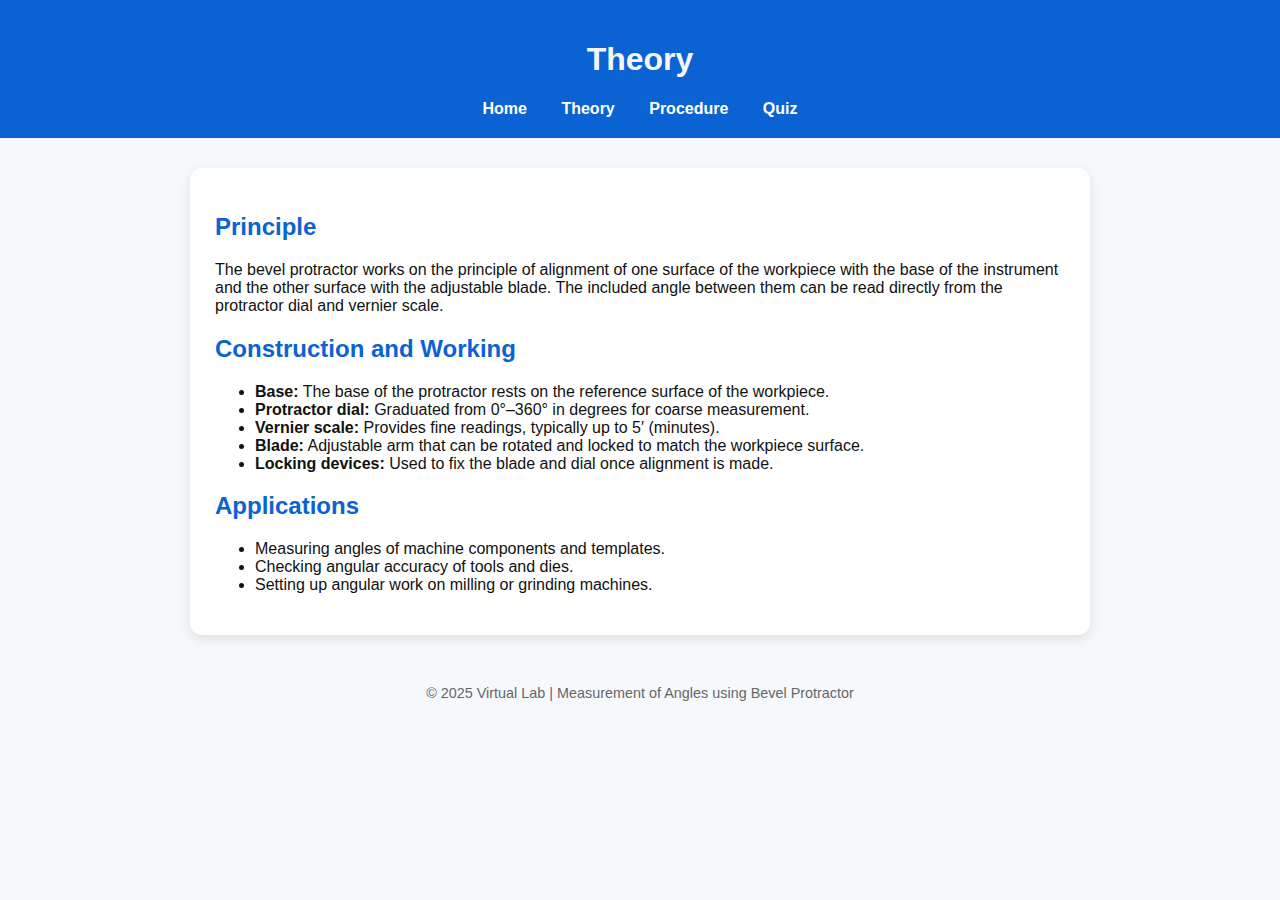
<file: theory.html>
<!DOCTYPE html>
<html lang="en">
<head>
<meta charset="UTF-8">
<meta name="viewport" content="width=device-width, initial-scale=1.0">
<title>Theory - Bevel Protractor Virtual Lab</title>
<link rel="stylesheet" href="style.css">
</head>
<body>
<header>
  <h1>Theory</h1>
  <nav>
    <a href="index.html">Home</a>
    <a href="theory.html">Theory</a>
    <a href="procedure.html">Procedure</a>
    <a href="quiz.html">Quiz</a>
  </nav>
</header>

<main>
  <section>
    <h2>Principle</h2>
    <p>
      The bevel protractor works on the principle of alignment of one surface of the workpiece
      with the base of the instrument and the other surface with the adjustable blade. The
      included angle between them can be read directly from the protractor dial and vernier
      scale.
    </p>
  </section>

  <section>
    <h2>Construction and Working</h2>
    <ul>
      <li><strong>Base:</strong> The base of the protractor rests on the reference surface of the workpiece.</li>
      <li><strong>Protractor dial:</strong> Graduated from 0°–360° in degrees for coarse measurement.</li>
      <li><strong>Vernier scale:</strong> Provides fine readings, typically up to 5′ (minutes).</li>
      <li><strong>Blade:</strong> Adjustable arm that can be rotated and locked to match the workpiece surface.</li>
      <li><strong>Locking devices:</strong> Used to fix the blade and dial once alignment is made.</li>
    </ul>
  </section>

  <section>
    <h2>Applications</h2>
    <ul>
      <li>Measuring angles of machine components and templates.</li>
      <li>Checking angular accuracy of tools and dies.</li>
      <li>Setting up angular work on milling or grinding machines.</li>
    </ul>
  </section>
</main>

<footer>
  © 2025 Virtual Lab | Measurement of Angles using Bevel Protractor
</footer>
</body>
</html>
</file>
<file: style.css>
body {
  font-family: "Segoe UI", Arial, sans-serif;
  background: #f6f9fc;
  margin: 0;
  color: #111;
}
header {
  background: #0b63d3;
  color: white;
  padding: 20px;
  text-align: center;
  text-decoration-color: white;
}
nav {
  margin-top: 10px;
}
nav a {
  color: white;
  text-decoration: none;
  margin: 0 15px;
  font-weight: bold;
}
nav a:hover {
  text-decoration: underline;
}
main {
  max-width: 850px;
  margin: 30px auto;
  background: white;
  padding: 25px;
  border-radius: 12px;
  box-shadow: 0 4px 12px rgba(0,0,0,0.1);
}
h1 {
  color: #f6f6f7;
}
h2{
  color: #0b63d3;
}
.main-img {
  width: 100%;
  max-width: 500px;
  display: block;
  margin: 20px auto;
}
.procedure-imgs img {
  width: 45%;
  margin: 5px;
  border-radius: 10px;
  border: 1px solid #ccc;
}
.calculator {
  margin-top: 25px;
  background: #f2f7ff;
  padding: 20px;
  border-radius: 10px;
}
button {
  background: #0b63d3;
  color: white;
  border: none;
  padding: 10px 18px;
  border-radius: 8px;
  cursor: pointer;
  font-weight: 600;
}
button:hover {
  background: #094f9d;
}
.question {
  background: #f9fbfe;
  border: 1px solid #e1e6ef;
  padding: 14px 18px;
  border-radius: 10px;
  margin-bottom: 18px;
}
.correct { background-color: #d4edda; border-color: #28a745; }
.incorrect { background-color: #f8d7da; border-color: #dc3545; }
footer {
  text-align: center;
  padding: 20px;
  color: #666;
  font-size: 0.9rem;
}
</file>
<file: intro.css>
/* Reset & Fonts */
* { box-sizing: border-box; margin: 0; padding: 0; }

body {
    font-family: -apple-system, BlinkMacSystemFont, "Segoe UI", Roboto, Helvetica, Arial, sans-serif;
    background-color: #f1f5f9;
    color: #333;
    
    /* Lock screen height - NO SCROLLING */
    height: 100vh;
    overflow: hidden;
    
    /* Layout: Header -> Content -> Footer */
    display: flex;
    flex-direction: column;
}

/* --- Header --- */
.intro-header {
    background-color: #154e67;
    color: white;
    height: 70px; /* Slightly reduced height */
    display: flex;
    justify-content: space-between;
    align-items: center;
    padding: 0 40px;
    box-shadow: 0 4px 10px rgba(0,0,0,0.1);
    flex-shrink: 0; 
    z-index: 100;
}

.header-title { font-size: 1.4rem; font-weight: 700; }

.header-btn {
    background-color: white;
    color: #154e67;
    border: none;
    padding: 10px 20px;
    font-size: 0.9rem;
    font-weight: 700;
    border-radius: 6px;
    cursor: pointer;
    transition: transform 0.2s;
}
.header-btn:hover { background-color: #f8fafc; transform: translateY(-2px); }

/* --- Main Wrapper --- */
.content-wrapper {
    flex: 1; /* Takes all available space */
    display: flex;
    justify-content: center;
    align-items: center;
    padding: 20px 40px; /* Space around the white card */
}

/* --- The White Card --- */
.info-card {
    background: white;
    width: 100%;
    max-width: 1200px;
    height: 100%; /* Stretches to fill wrapper */
    
    /* Flex Column to spread content vertically */
    display: flex;
    flex-direction: column;
    justify-content: space-between; 
    
    padding: 30px 50px;
    border-radius: 16px;
    box-shadow: 0 10px 30px rgba(0,0,0,0.05);
    border: 1px solid #e2e8f0;
    text-align: center;
}

.info-card h1 {
    color: #1e293b;
    font-size: 2.2rem;
    font-weight: 800;
    margin: 0;
    line-height: 1.2;
}

.divider {
    border: 0;
    height: 1px;
    background: #e2e8f0;
    width: 100%;
    margin: 10px 0;
}

/* --- Card Body (Text Content) --- */
.card-body {
    flex-grow: 1; /* Fills remaining space inside card */
    display: flex;
    flex-direction: column;
    justify-content: space-evenly; /* Evenly spaces Aim, Ack, Students */
}

/* Typography for Sections */
.section-block {
    text-align: left;
}

.section-title {
    color: #1e293b;
    font-size: 1.2rem;
    margin: 0 0 5px 0; /* Tight spacing */
    font-weight: 700;
    text-transform: uppercase; /* Makes headings look cleaner */
    letter-spacing: 0.5px;
}

.section-text {
    text-align: justify;
    color: #475569;
    font-size: 1.05rem;
    line-height: 1.5;
    margin: 0;
}

/* --- Student Grid (2 Columns) --- */
.student-grid {
    display: grid;
    grid-template-columns: 1fr 1fr; /* 2 Equal Columns */
    gap: 10px 20px;
    list-style: none; /* No bullets */
    padding: 0;
    margin: 0;
}

.student-grid li {
    background-color: #f8fafc;
    padding: 8px 12px;
    border-radius: 6px;
    font-weight: 500;
    color: #334155;
    font-size: 0.95rem;
    border: 1px solid #e2e8f0;
}

/* --- Footer (Fixed) --- */
.intro-footer {
    background-color: #e2e8f0; /* Grey background */
    color: #64748b;
    text-align: center;
    padding: 12px;
    font-size: 0.85rem;
    border-top: 1px solid #cbd5e1;
    flex-shrink: 0; /* Ensures fixed height */
}
</file>
